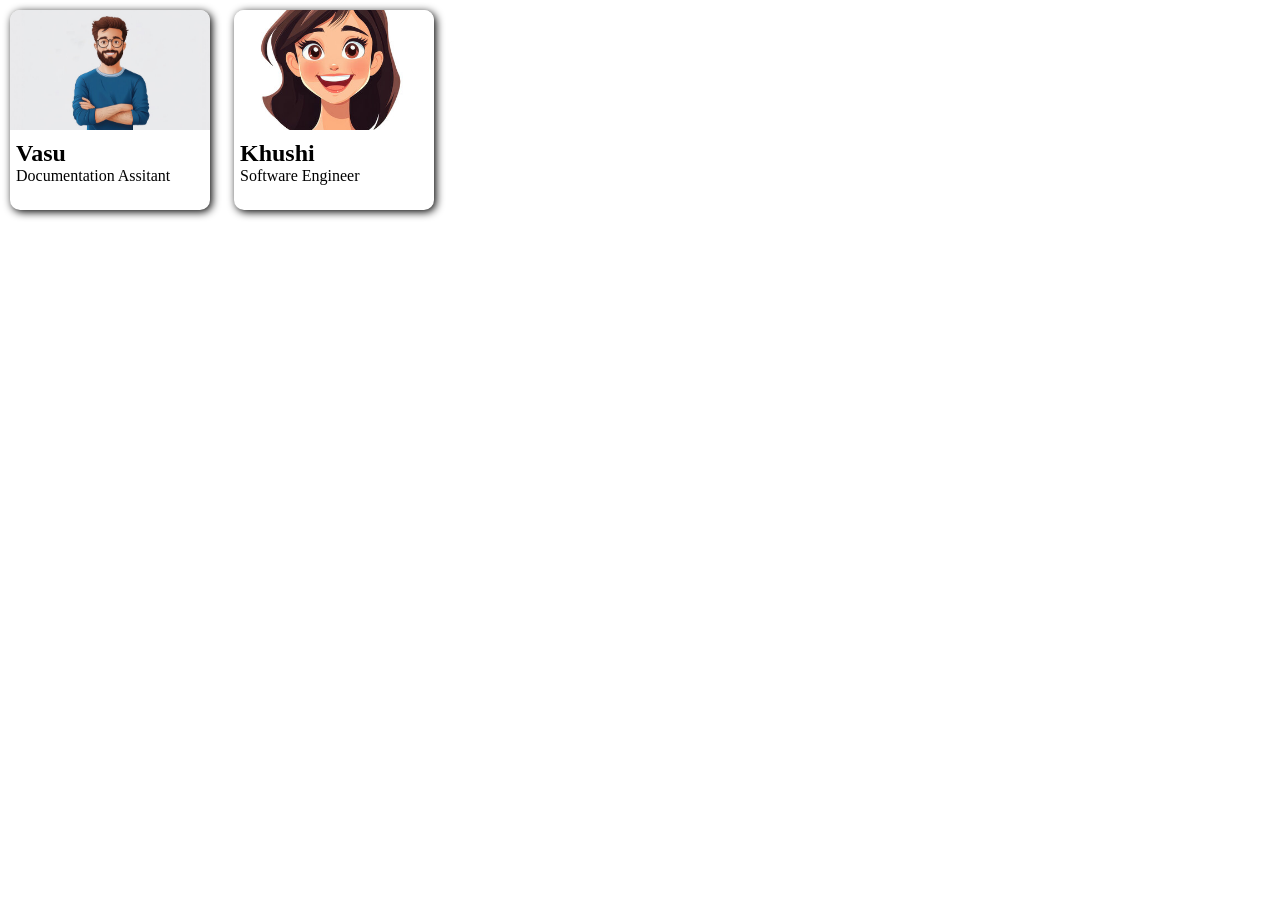
<file: index.html>
<!DOCTYPE html>
<html lang="en">

<head>
    <meta charset="UTF-8">
    <meta name="viewport" content="width=device-width, initial-scale=1.0">
    <title>CSS practice</title>
    <link rel="stylesheet" href="style.css">
</head>

<body>
    <div class="main">
        <div class="menu">
            <img src="men.jpg" alt="men image">
            <div class="desc">
                <h2>Vasu</h2>
                <p>Documentation Assitant</p>
            </div>
        </div>
        <div class="menu">
            <img src="woman.jpg" alt="Woman">
            <div class="desc">
                <h2>Khushi</h2>
                <p>Software Engineer</p>
            </div>
        </div>
    </div>
</body>

</html>
</file>
<file: style.css>
*{
    margin: 0;
    padding: 0;
}
.menu{
    width: 200px;
    height: 200px;
    display: inline-block;
    margin: 10px;
    border-radius: 10px;
    box-shadow: 2px 2px 8px black;
    transition: 0.3s;
}
.desc{
    padding: 6px;
}
img{
    width: 100%;
    height: 60%;
    object-fit: cover;
    border-radius: 10px 10px 0 0;
}
.menu:hover{
    box-shadow: 4px 4px 12px black;
}
</file>
<file: css.css>
*{
    margin: 0;
    padding: 0;
}
.menu{
    width: 200px;
    height: 200px;
    display: inline-block;
    margin: 10px;
    border-radius: 10px;
    box-shadow: 2px 2px 8px black;
    transition: 0.3s;
}
.desc{
    padding: 6px;
}
img{
    width: 100%;
    height: 60%;
    object-fit: cover;
    border-radius: 10px 10px 0 0;
}
.menu:hover{
    box-shadow: 4px 4px 12px black;
}
</file>
